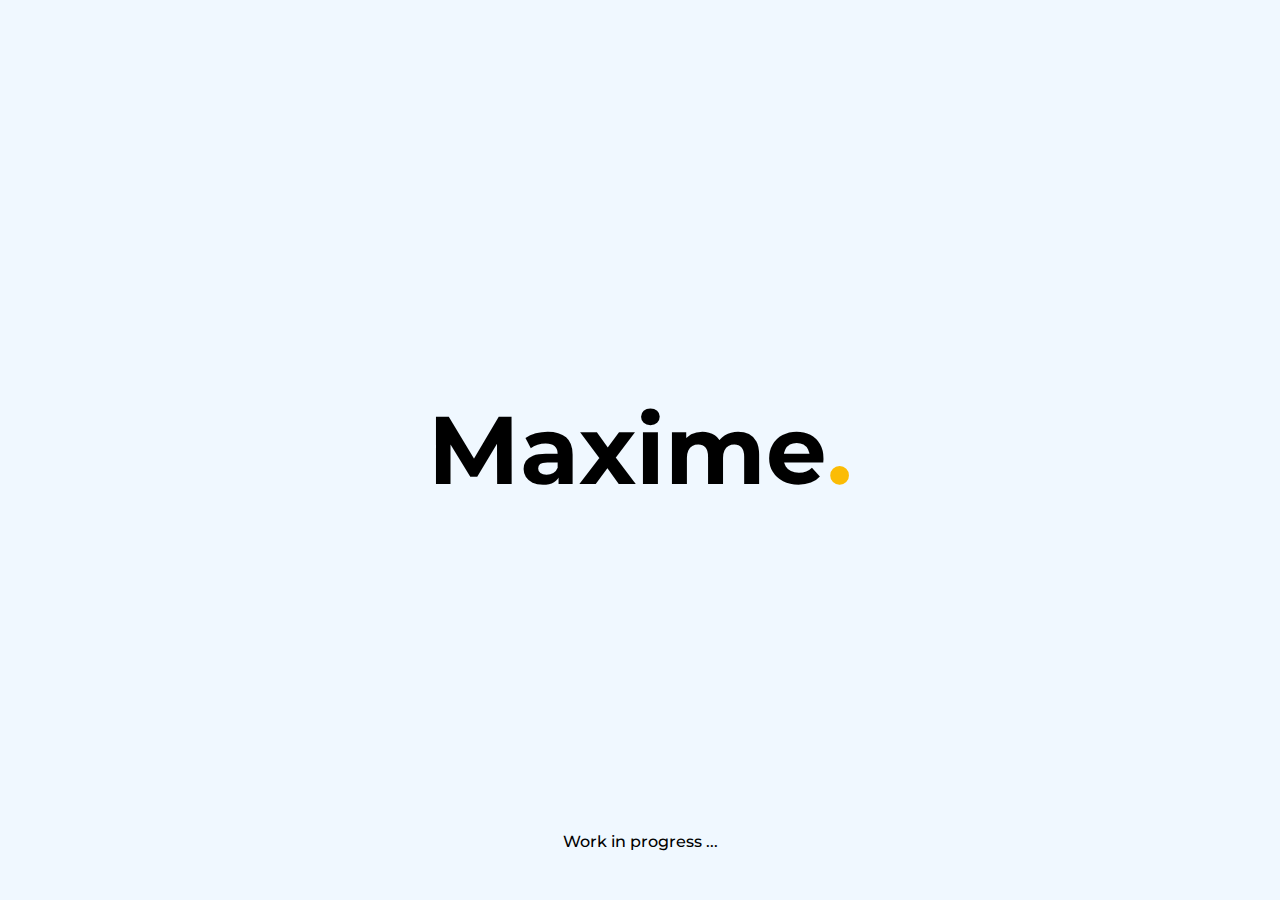
<file: index.html>
<!DOCTYPE html>
<html lang="fr">
<head>
    <meta charset="UTF-8">
    <meta http-equiv="X-UA-Compatible" content="IE=edge">
    <meta name="viewport" content="width=device-width, initial-scale=1.0">
    <link rel="stylesheet" href="./css/reset.css">
    <link rel="stylesheet" href="./css/style.css">
    <title>Max</title>
</head>

    <!-- Section 1 : Barre de nav ancrée en haut + contacts -->
    <!-- Section 2 : Acceuil -->
    <!-- Section 3 : Présentation -->
    <!-- Section 4 : Compétences -->

<header>
</header>
<body>
    <section>
        <h1>Maxime<span>.</span></h1>
        <h2>Work in progress ...</h2>
    </section>    
</body>
</html>
</file>
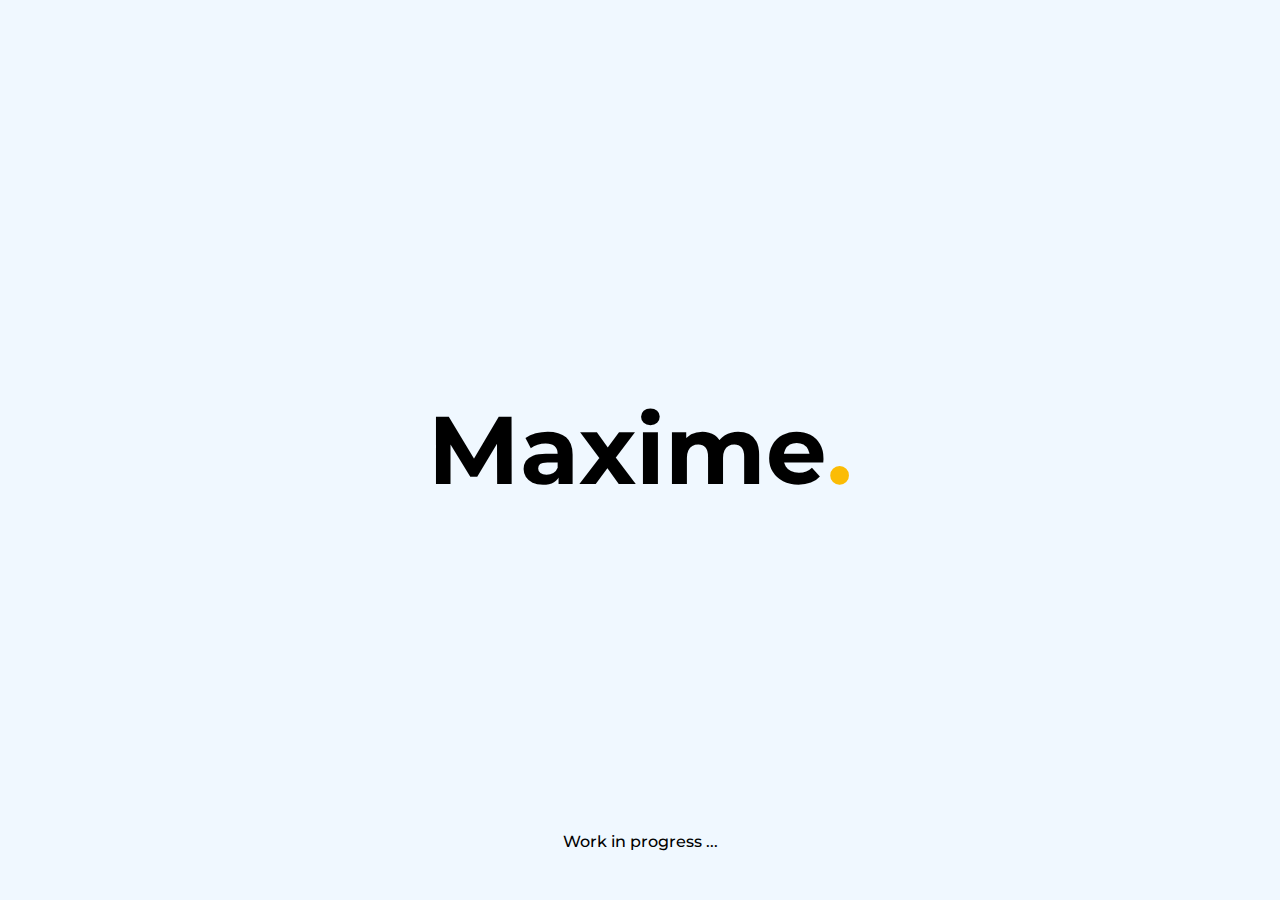
<file: html/index.html>
<!DOCTYPE html>
<html lang="fr">
<head>
    <meta charset="UTF-8">
    <meta http-equiv="X-UA-Compatible" content="IE=edge">
    <meta name="viewport" content="width=device-width, initial-scale=1.0">
    <link rel="stylesheet" href="../css/reset.css">
    <link rel="stylesheet" href="../css/style.css">
    <title>Max</title>
</head>

    <!-- Section 1 : Barre de nav ancrée en haut + contacts -->
    <!-- Section 2 : Acceuil -->
    <!-- Section 3 : Présentation -->
    <!-- Section 4 : Compétences -->

<header>
</header>
<body>
    <section>
        <h1>Maxime<span>.</span></h1>
        <h2>Work in progress ...</h2>
    </section>    
</body>
</html>
</file>
<file: css/style.css>
@import url('https://fonts.googleapis.com/css2?family=Montserrat:ital,wght@0,100;0,200;0,300;0,400;0,500;0,600;0,700;0,800;0,900;1,100;1,200;1,300;1,400;1,500;1,600;1,700;1,800;1,900&display=swap');

body {
    font-family: 'Montserrat', sans-serif;
    font-size: 16px;
    font-weight: 500;
    background-color: #0089ff0f
}

section {
    height: 100vh;
    width: 100vw;
    display: flex;
    justify-content: center;
    align-items: center;
}

h1 {
    font-size: 6em;
    font-weight: bold;
}

h1 span {
    color: #FBBC05;
}

h2 {
    position: absolute;
    bottom: 50px;
    
}
</file>
